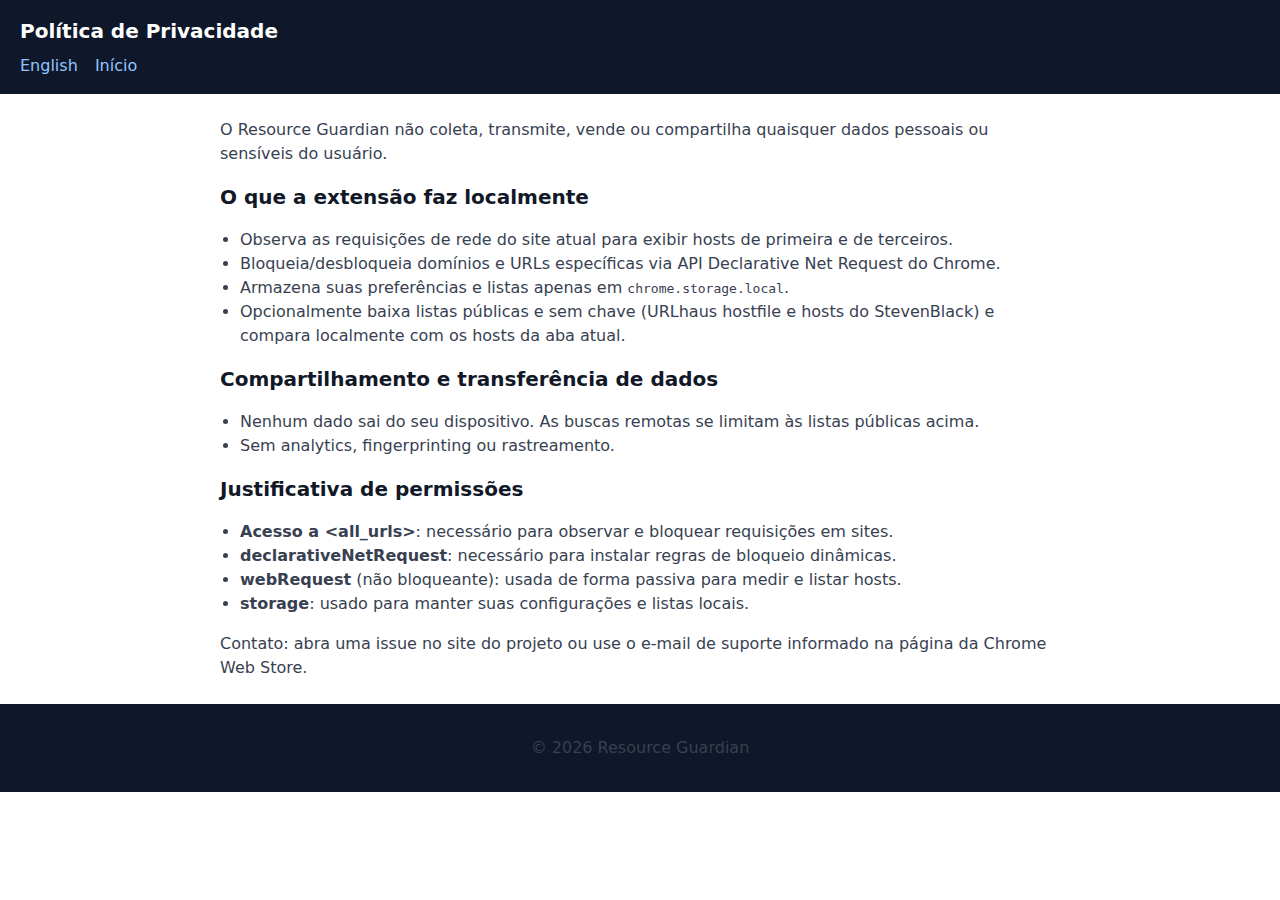
<file: pt/privacidade.html>
<!doctype html>
<html lang="pt-BR">
<head>
  <meta charset="utf-8" />
  <meta name="viewport" content="width=device-width, initial-scale=1" />
  <title>Resource Guardian – Política de Privacidade</title>
  <link rel="stylesheet" href="../style.css" />
</head>
<body>
  <header>
    <h1>Política de Privacidade</h1>
    <nav>
      <a href="../index.html" lang="en">English</a>
      <a href="./index.html">Início</a>
    </nav>
  </header>

  <main>
    <p>O Resource Guardian não coleta, transmite, vende ou compartilha quaisquer dados pessoais ou sensíveis do usuário.</p>

    <h2>O que a extensão faz localmente</h2>
    <ul>
      <li>Observa as requisições de rede do site atual para exibir hosts de primeira e de terceiros.</li>
      <li>Bloqueia/desbloqueia domínios e URLs específicas via API Declarative Net Request do Chrome.</li>
      <li>Armazena suas preferências e listas apenas em <code>chrome.storage.local</code>.</li>
      <li>Opcionalmente baixa listas públicas e sem chave (URLhaus hostfile e hosts do StevenBlack) e compara localmente com os hosts da aba atual.</li>
    </ul>

    <h2>Compartilhamento e transferência de dados</h2>
    <ul>
      <li>Nenhum dado sai do seu dispositivo. As buscas remotas se limitam às listas públicas acima.</li>
      <li>Sem analytics, fingerprinting ou rastreamento.</li>
    </ul>

    <h2>Justificativa de permissões</h2>
    <ul>
      <li><strong>Acesso a &lt;all_urls&gt;</strong>: necessário para observar e bloquear requisições em sites.</li>
      <li><strong>declarativeNetRequest</strong>: necessário para instalar regras de bloqueio dinâmicas.</li>
      <li><strong>webRequest</strong> (não bloqueante): usada de forma passiva para medir e listar hosts.</li>
      <li><strong>storage</strong>: usado para manter suas configurações e listas locais.</li>
    </ul>

    <p>Contato: abra uma issue no site do projeto ou use o e‑mail de suporte informado na página da Chrome Web Store.</p>
  </main>

  <footer>
    <p>&copy; <span id="year"></span> Resource Guardian</p>
  </footer>
  <script>
    document.getElementById('year').textContent = new Date().getFullYear();
  </script>
</body>
</html>
</file>
<file: style.css>
*{box-sizing:border-box}html,body{margin:0;padding:0;font-family:system-ui,-apple-system,Segoe UI,Roboto,Ubuntu,Cantarell,Noto Sans,sans-serif;line-height:1.5;color:#0f172a;background:#fff}
header,footer{background:#0f172a;color:#fff}
header{padding:16px 20px}
header h1{margin:0 0 8px 0;font-size:20px}
nav a{color:#93c5fd;text-decoration:none;margin-right:12px}
nav a[aria-current="page"]{text-decoration:underline}
main{max-width:880px;margin:24px auto;padding:0 20px}
section{margin:24px 0}
h2{margin:0 0 12px 0;font-size:20px;color:#111827}
p,li{color:#374151}
ul{padding-left:20px}
footer{padding:16px 20px;text-align:center}
</file>
